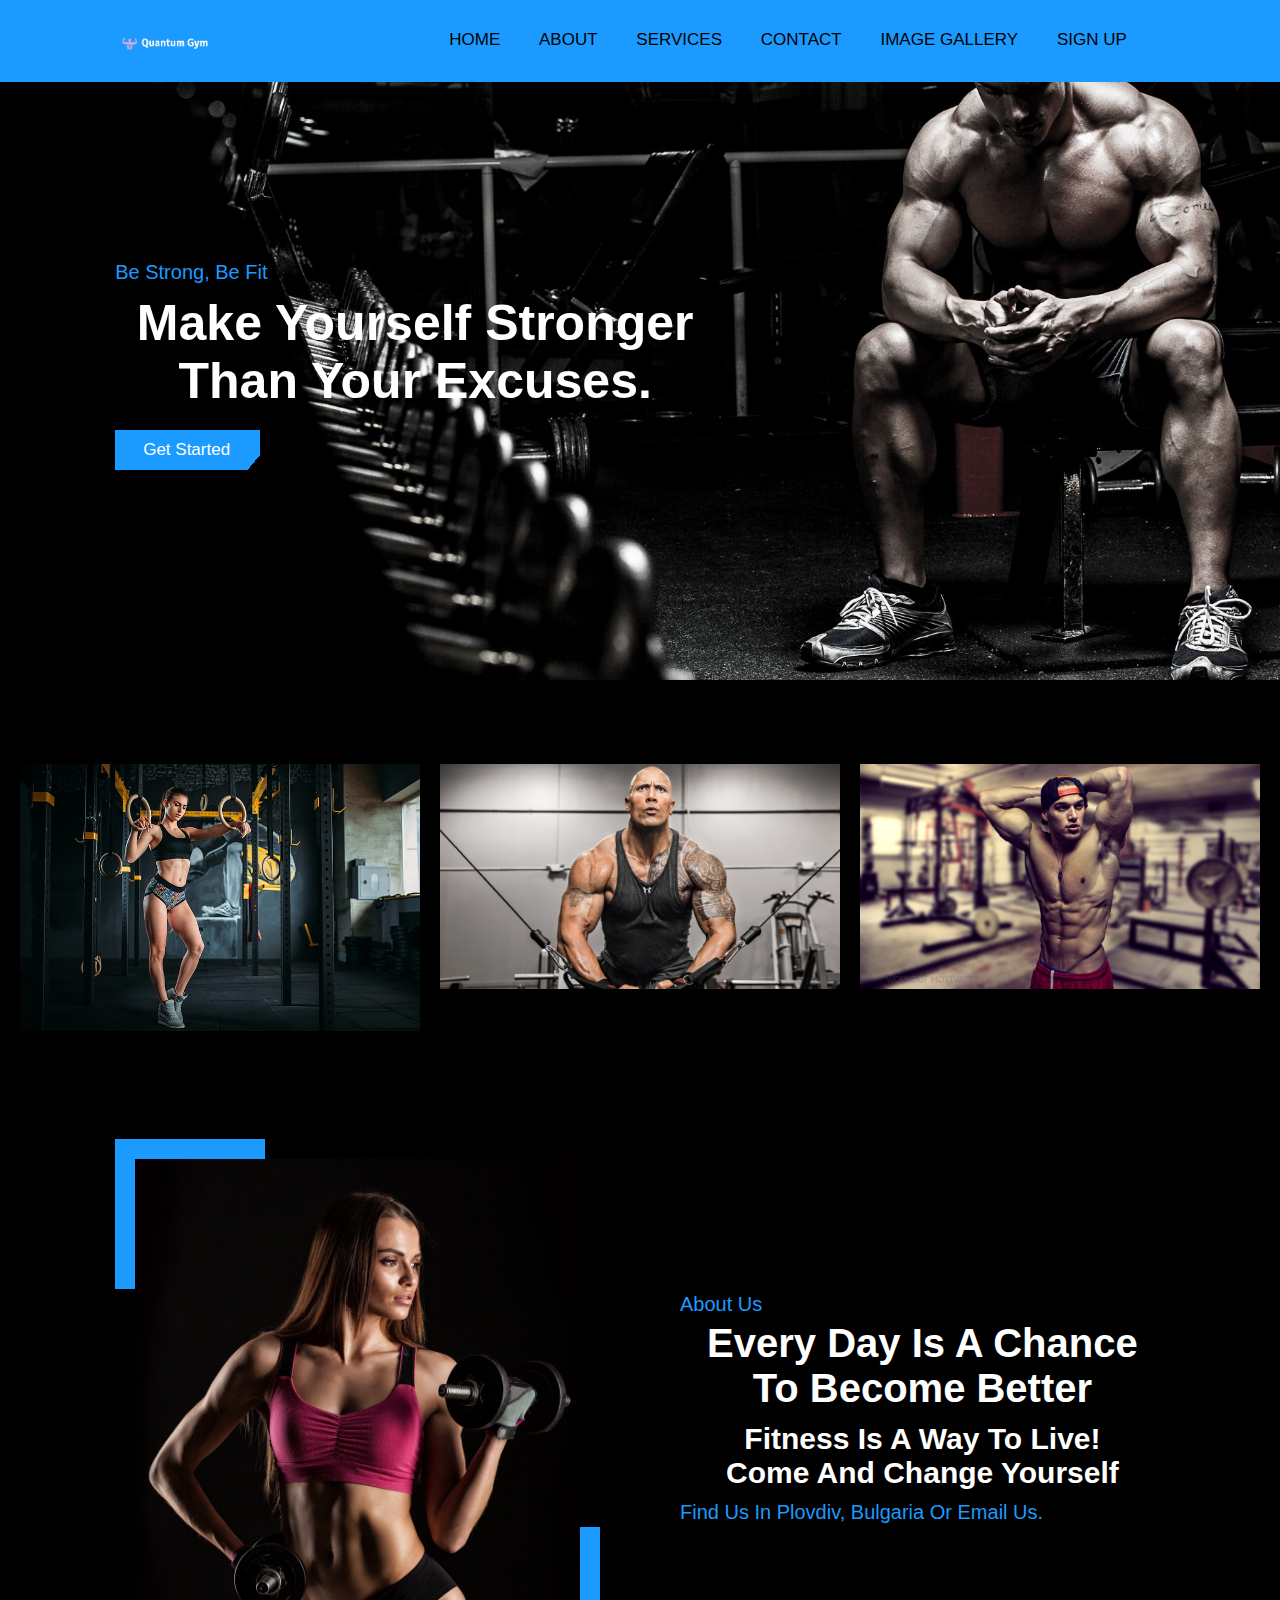
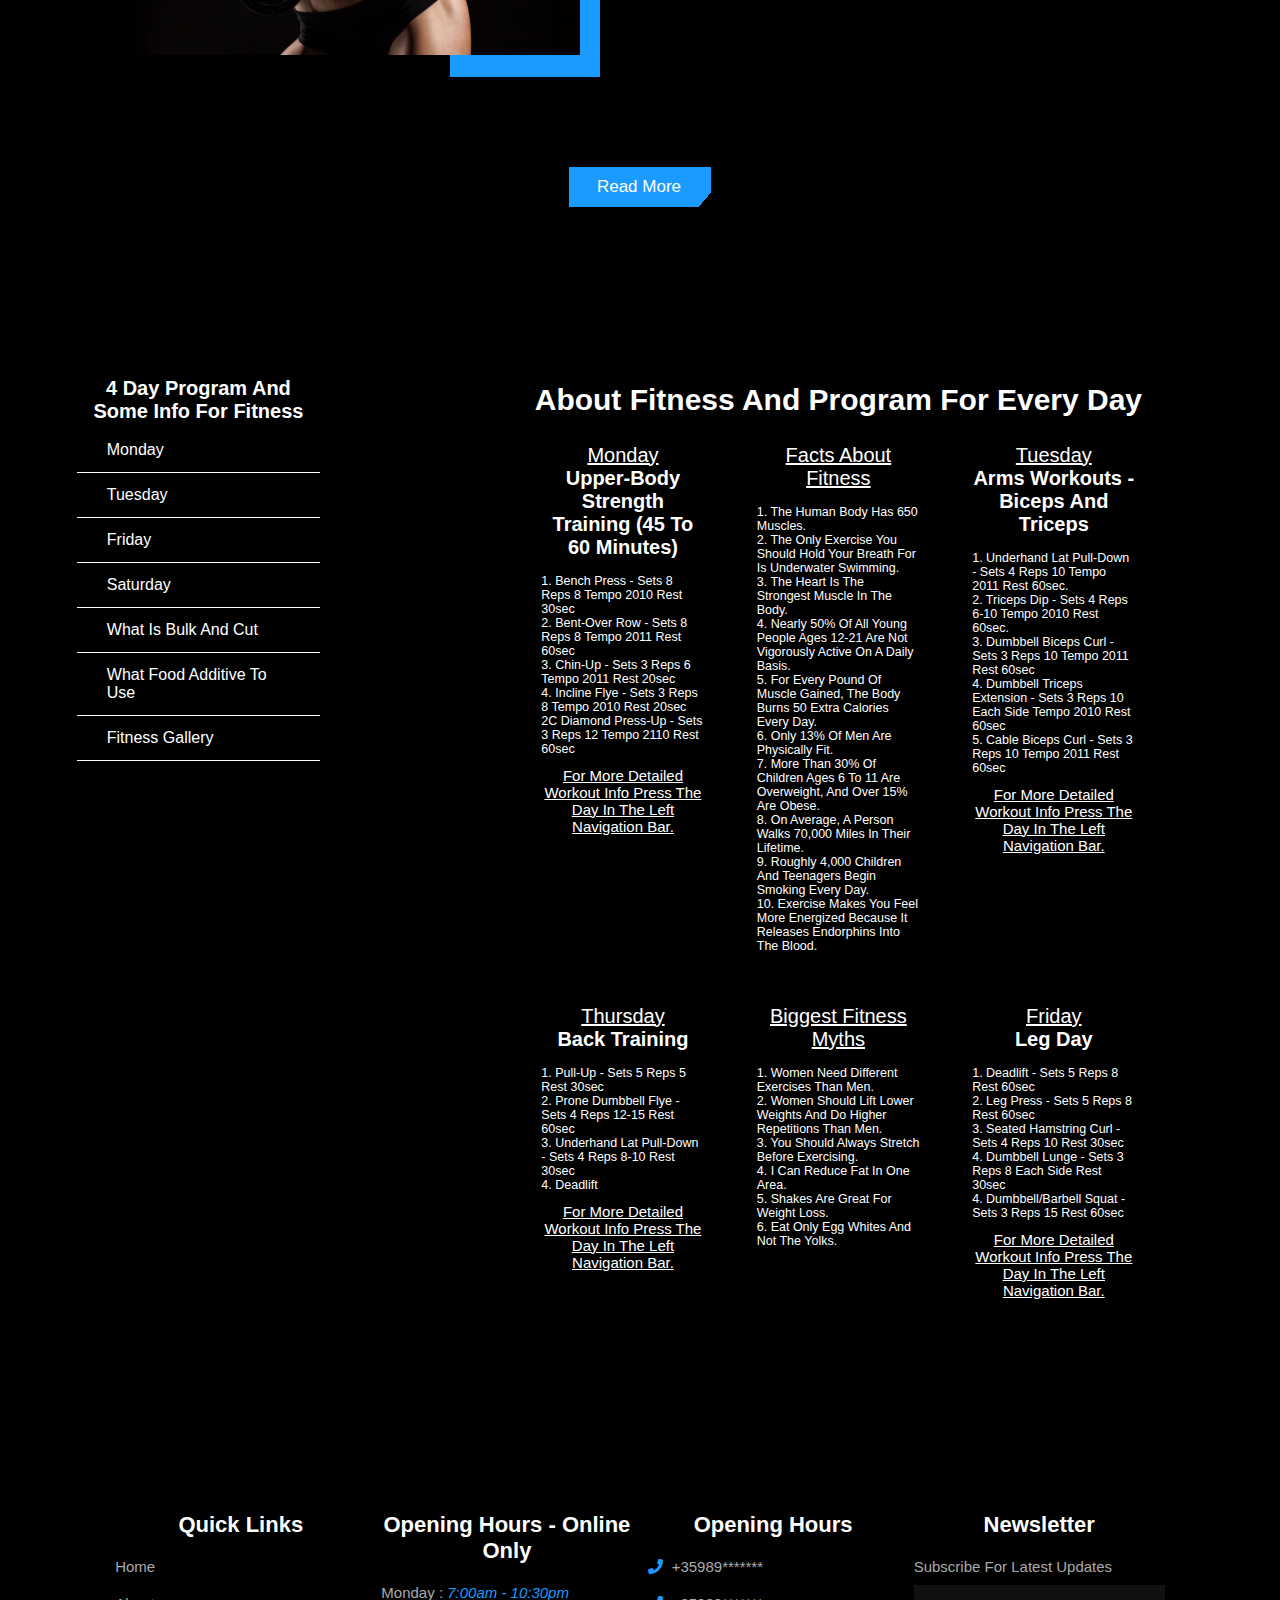
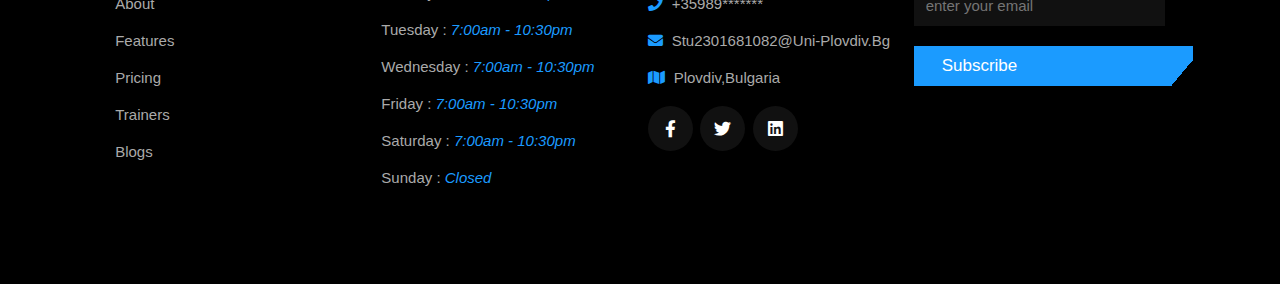
<file: fitness website/index.html>
<!DOCTYPE html>
<html lang="en">

<head>
    <meta charset="utf-8">
    <meta name="viewport" content="width=device-width, initial-scale=1">
    <meta http-equiv="X-UA-Compatible" content="IE=edge" />
    <title>Quantum Gym</title>


    <!-- custom css file link  -->
    <link rel="stylesheet" href="css/style.css">
    <link rel="stylesheet" href="https://cdnjs.cloudflare.com/ajax/libs/font-awesome/5.15.3/css/all.min.css" /> <!--Font Awesome-->
    <link rel="shortcut icon" type="image/png" href="images/favicon.png">
</head>

<body>
    <!-- header section starts     -->
    <div class="header-container">
        <header class="header">
            <img src="images/logo3.png" class="logo">
            <nav>
                <input type="checkbox" id="check">
                <label for="check" class="checkbtn">
                    <i class="fas fa-bars"></i>
                </label>
                <ul>
                    <li><a href="index.html#home">Home</a></li>
                    <li><a href="about.html">About</a></li>
                    <li><a href="index.html#sectionaside">Services</a></li>
                    <li><a href="index.html#footer">Contact</a></li>
                    <li><a href="imagegallery.html">Image gallery</a></li>
                    <li><a href="slidingsignup.html">Sign Up</a></li>
                </ul>
            </nav>
        </header>
    </div>
    <!-- header section ends     -->
   <div>

   </div>
    <!-- home section starts  -->

    <div class="content-container">
        <section class="home" id="home">
            <div class="swiper-slide homee" style="background: url(images/main.jpg) no-repeat;">
                <div class="content">
                    <span>be strong, be fit</span>
                    <h3>Make yourself stronger than your excuses.</h3>
                    <a href="slidingsignup.html" class="btn">get started</a>
                </div>
            </div>
        </section>
    
        <!-- home section ends -->
    
        <!-- about section starts  -->
        <div class="container">
            <div class="gallery">
    
                <div class="gallery-item">
                   <li><a href="images/4.jpg"> <img class="gallery-image" src="images/4.jpg"></a></li>
                </div>
                <div class="gallery-item">
                    <li>  <a href="images/2.jpg"> <img class="gallery-image" src="images/2.jpg"></a></li>
                </div>
                <div class="gallery-item">
                    <li><a href="images/6.jpg"> <img class="gallery-image" src="images/6.jpg"></a></li>
                </div>
            </div>
        </div>
        <section class="about" id="about">
    
            <div class="image">
                <img src="images/left.jpg" alt="">
            </div>
    
            <div class="content">
                <span>about us</span>
                <h1 class="title">Every day is a chance to become better</h1>
                <br>
                <h3>Fitness is a way to live! <br>Come and change yourself</h3> <br>
                <span>Find us in Plovdiv, Bulgaria or email us.</span> 
            </div>
            <div>
                <a href="#" class="btn">read more</a>
            </div>
    
        </section>
    
        <!-- about section ends -->
      <!-- aside section  -->
        <div id="sectionaside">
            <aside id="aside1">
                <div class="wrapper">
                    <div class="sidebar">
                        <div class="row">
                            <h3>4 day Program and some info for fitness</h3>
                            <ul>
                                <li>
                                    <a href="#">
                                        <span class="item">Monday</span>
                                    </a>
                                </li>
                                <li>
                                    <a href="#">
                                        <span class="item">Tuesday </span>
                                    </a>
                                </li>
                                <li>
                                    <a href="#">
                                        <span class="item">Friday</span>
                                    </a>
                                </li>
                                <li>
                                    <a href="#">
                                        <span class="item">Saturday</span>
                                    </a>
                                </li>
                                <li>
                                    <a href="#">
                                        <span class="item">What is Bulk and Cut</span>
                                    </a>
                                </li>
                                <li>
                                    <a href="#">
                                        <span class="item">What Food Additive to use</span>
                                    </a>
                                </li>
                                <li>
                                    <a href="#">
                                        <span class="item">Fitness gallery</span>
                                    </a>
                                </li>
                            </ul>
                        </div>
                    </div>
    
                    <iframe id="video" src="https://www.youtube.com/embed/eTxO5ZMxcsc" title="YouTube video player"
                        frameborder="0"
                        allow="accelerometer; autoplay; clipboard-write; encrypted-media; gyroscope; picture-in-picture"
                        allowfullscreen></iframe>
                </div>
    
            </aside>
              <!-- aside section end  -->
                    <!-- 3 column section  -->
            <section>
                <div class="facts">
                    <h3>About Fitness and program for every day</h3>
                </div>
                <div id="main">
                    <div class="sectiondiv">
                        <h4>Monday</h4>
                        <h1>Upper-body strength training (45 to 60 minutes)</h1>
    
                        <p class="paragraph"> 1. Bench press - Sets 8 Reps 8 Tempo 2010 Rest 30sec <br> 2. Bent-over row -
                            Sets 8 Reps 8 Tempo 2011 Rest 60sec<br> 3. Chin-up - Sets 3 Reps 6 Tempo 2011 Rest 20sec<br> 4.
                            Incline flye - Sets 3 Reps 8 Tempo 2010 Rest 20sec <br> 2C
                            Diamond press-up - Sets 3 Reps 12 Tempo 2110 Rest 60sec <br>
                        </p>
                        <br>
                        <h5>
                            For more detailed workout info press the day in the left navigation bar.
                        </h5>
                    </div>
                        <div class="sectiondiv">
    
                            <h4>Facts about fitness</h4>
    
                            <p class="paragraph">1. The human body has 650 muscles. <br>2. The only exercise you should hold
                                your breath for is underwater swimming.<br> 3. The heart is the strongest muscle in the body.
                                <br>4. Nearly 50% of all young people ages 12-21 are not vigorously active on a daily basis.
                                <br> 5. For every pound of muscle gained, the body burns 50 extra calories every day.<br> 6.
                                Only 13% of men are physically fit.<br> 7. More than 30% of children ages 6 to 11 are
                                overweight, and over 15% are obese.<br> 8. On average,
                                a person walks 70,000 miles in their lifetime.<br> 9. Roughly 4,000 children and teenagers begin
                                smoking every day.<br> 10. Exercise makes you feel more energized because it releases endorphins
                                into the blood.
                            </p>
    
                        </div>
                    <div class="sectiondiv">
                        <h4>Tuesday</h4>
                        <h1>Arms workouts - Biceps And Triceps</h1>
                        <p class="paragraph">1. Underhand lat pull-down - Sets 4 Reps 10 Tempo 2011 Rest 60sec. <br> 2.
                            Triceps dip - Sets 4 Reps 6-10 Tempo 2010 Rest 60sec. <br> 3. Dumbbell biceps curl - Sets 3 Reps
                            10 Tempo 2011 Rest 60sec <br> 4. Dumbbell triceps extension - Sets
                            3 Reps 10 each side Tempo 2010 Rest 60sec<br> 5. Cable biceps curl - Sets 3 Reps 10 Tempo 2011
                            Rest 60sec<br>
                        </p>
                        <br>
                        <h5>
                            For more detailed workout info press the day in the left navigation bar.
                        </h5>
                    </div>
                    <div class="sectiondiv ">
                        <h4>Thursday</h4>
                        <h1>Back training</h1>
                        <p class="paragraph ">1. Pull-up - Sets 5 Reps 5 Rest 30sec <br> 2. Prone dumbbell flye - Sets 4
                            Reps 12-15 Rest 60sec <br> 3. Underhand lat pull-down - Sets 4 Reps 8-10 Rest 30sec <br> 4.
                            Deadlift
                            <br>
                        </p> <br>
                        <h5>
                            For more detailed workout info press the day in the left navigation bar.
                        </h5>
    
                    </div>
                    <div class="sectiondiv ">
                        <h4>Biggest Fitness Myths</h4>
    
                        <p class="paragraph ">1. Women need different exercises than men. <br> 2. Women should lift lower
                            weights and do higher repetitions than men.<br> 3. You should always stretch before exercising.
                            <br> 4. I can reduce fat in one area. <br> 5. Shakes are great for weight loss. <br> 6. Eat only
                            egg whites and not the yolks. <br>
    
                        </p>
    
                    </div>
                    <div class="sectiondiv ">
                        <h4>Friday</h4>
                        <h1>Leg day</h1>
                        <p class="paragraph ">1. Deadlift - Sets 5 Reps 8 Rest 60sec <br> 2. Leg press - Sets 5 Reps 8 Rest
                            60sec <br> 3. Seated hamstring curl - Sets 4 Reps 10 Rest 30sec <br> 4. Dumbbell lunge - Sets 3
                            Reps 8 each side Rest 30sec <br> 4. Dumbbell/Barbell squat
                            - Sets 3 Reps 15 Rest 60sec</p> <br>
                        <h5>
                            For more detailed workout info press the day in the left navigation bar.
                        </h5>
    
                    </div>
                </div>
            </div>
        </section>
    </div>
      <!-- 3 column section  end-->
    <!-- footer section starts  -->
    <div class="footer-container">
        <section class="footer" id="footer">

            <div class="box-container">
    
                <div class="box">
                    <h3>quick links</h3>
                    <a class="links " href="#home ">home</a>
                    <a class="links " href="#about ">about</a>
                    <a class="links " href="#features ">features</a>
                    <a class="links " href="#pricing ">pricing</a>
                    <a class="links " href="#trainers ">trainers</a>
                    <a class="links " href="#blogs ">blogs</a>
                </div>
    
                <div class="box ">
                    <h3>opening hours - online only</h3>
                    <p> monday : <i> 7:00am - 10:30pm </i> </p>
                    <p> tuesday : <i> 7:00am - 10:30pm </i> </p>
                    <p> wednesday : <i> 7:00am - 10:30pm </i> </p>
                    <p> friday : <i> 7:00am - 10:30pm </i> </p>
                    <p> saturday : <i> 7:00am - 10:30pm </i> </p>
                    <p> sunday : <i> closed </i> </p>
                </div>
    
                <div class="box ">
                    <h3>opening hours</h3>
                    <p> <i class="fas fa-phone "></i> +35989******* </p>
                    <p> <i class="fas fa-phone "></i> +35989******* </p>
                    <p> <i class="fas fa-envelope "></i> stu2301681082@uni-plovdiv.bg </p>
                    <p> <i class="fas fa-map "></i> Plovdiv,Bulgaria </p>
                    <div class="share ">
                        <a href="https://www.facebook.com/" class="fab fa-facebook-f" target="_blank"></a>
                        <a href="https://twitter.com/?lang=bg" class="fab fa-twitter"target="_blank"></a>
                        <a href="https://www.linkedin.com/" class="fab fa-linkedin" target="_blank"></a>
                    </div>
                </div>
    
                <div class="box ">
                    <h3>newsletter</h3>
                    <p>subscribe for latest updates</p>
                    <form action=" ">
                        <input type="email " name=" " class="email " placeholder="enter your email " id=" ">
                        <input type="submit " value="subscribe " class="btn ">
                    </form>
                </div>
    
            </div>
    
        </section>
    </div>
    



    <!-- footer section ends -->
</body>

</html>
</file>
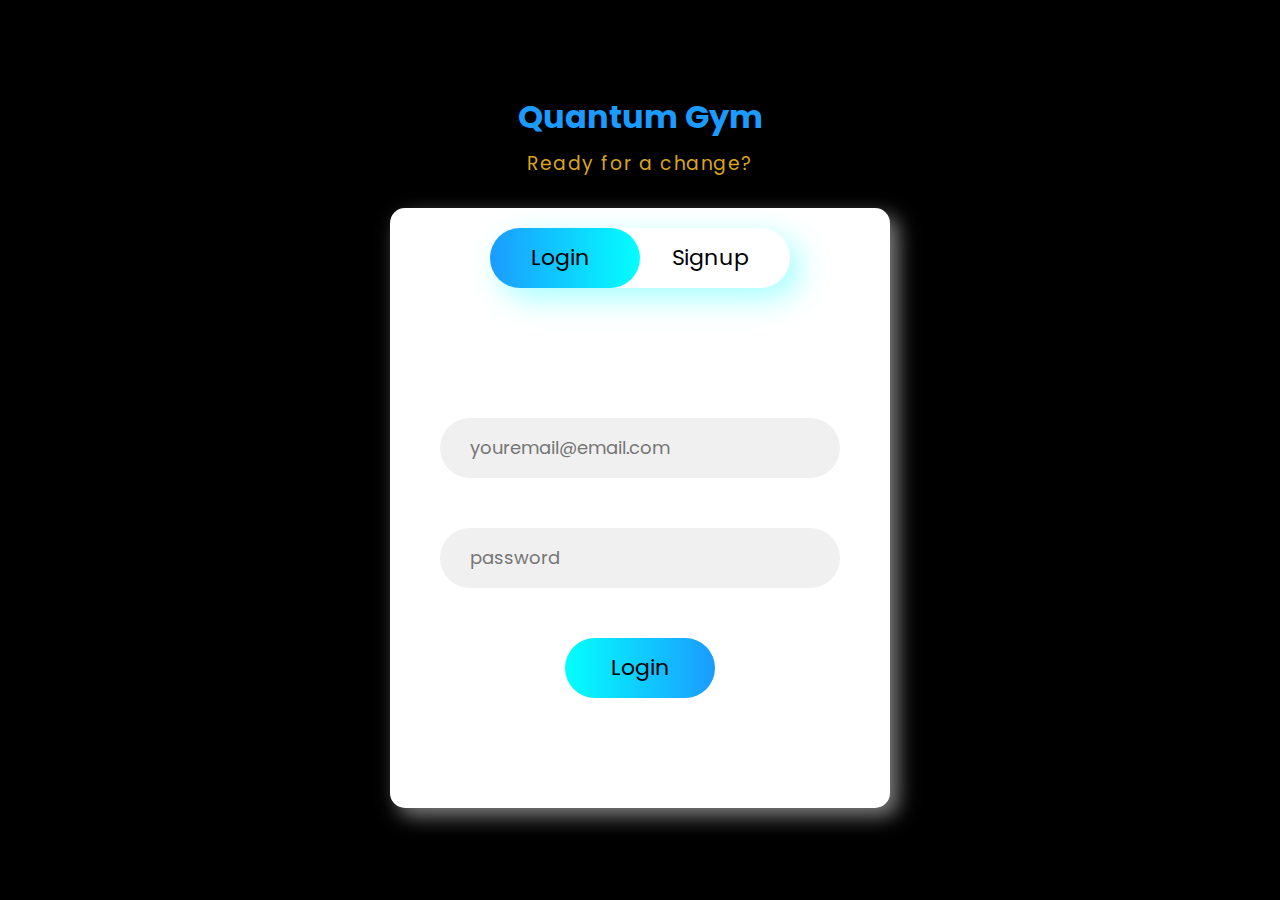
<file: fitness website/slidingsignup.html>
<!DOCTYPE html>
<html lang="en">
<head>
	<meta charset="UTF-8">
	<meta name="viewport"
		content="width=device-width, 
						initial-scale=1.0">
	<title>Quantum Gym</title>
	<link rel="stylesheet"
		href="css/sliding-login-and-register.css">

</head>

<body>
	<header>
		<h1 class="heading">Quantum Gym</h1>
		<h3 class="title">Ready for a change?</h3>
	</header>

	<!-- container div -->
	<div class="container">

		<!-- upper button section to select
			the login or signup form -->
		<div class="slider"></div>
		<div class="btn">
			<button class="login">Login</button>
			<button class="signup">Signup</button>
		</div>

		<!-- Form section that contains the
			login and the signup form -->
		<div class="form-section">

			<!-- login form -->
			<form id="loginForm" method="post">
				<div class="login-box">
					<input type="email"
						class="email ele"
						name="email"
						id="email"
						placeholder="youremail@email.com">
					<input type="password"
						class="password ele"
						name="password"
						id="password"
						placeholder="password">
					<button class="clkbtn" type="button" onclick="validateLoginForm()">Login</button>
				</div>
			</form>

			<!-- signup form -->
			<form>
				<div class="signup-box">
					<input type="text"
						class="name ele"
						id="register-name"
						placeholder="Enter your name">
					<input type="email"
						class="email ele"
						id="register-email"
						placeholder="youremail@email.com">
					<input type="password"
						class="password ele"
						id="register-password"
						placeholder="password">
					<input type="password"
						id="register-confirm-password"
						class="password ele"
						placeholder="Confirm password">
					<button class="clkbtn" type="button" onclick="validateRegister()">Signup</button>
				</div>
			</form>
		</div>
	</div>
	<script src="js/register-login-form.js"></script>

    <script src="js/login-validation.js"></script>
	<script>
		function validateLoginForm() {
		  validateForm();
		}
	</script>

	<script src="js/register-validation.js"></script>
	<script>
		function validateRegister() {
			validateRegisterForm();
		}
	</script>
</body>
</html>
</file>
<file: fitness website/css/style.css>
* {
    font-family: 'Nunito', sans-serif;
    margin: 0;
    padding: 0;
    -webkit-box-sizing: border-box;
    box-sizing: border-box;
    text-decoration: none;
    outline: none;
    border: none;
    text-transform: capitalize;
    -webkit-transition: all .2s linear;
    transition: all .2s linear;
  }

  html {
    font-size: 62.5%;
    scroll-behavior: smooth;
    scroll-padding-top: 5rem;
    overflow-x: hidden;
  }

  html::-webkit-scrollbar {
    width: 1rem;
  }

  html::-webkit-scrollbar-track {
    background: #000;
  }

  html::-webkit-scrollbar-thumb {
    background: #1b9bff;
  }

  body {
    background: #000;
  }

  section {
    padding: 5rem 9%;
  }

  .heading {
    text-align: center;
    margin-bottom: 3rem;
    position: relative;
  }

  .btn {
    margin-top: 1rem;
    display: inline-block;
    padding: 1rem 2.8rem;
    padding-right: 3rem;
    background: linear-gradient(130deg, #1b9bff 93%, transparent 90%);
    color: #fff;
    cursor: pointer;
    font-size: 1.7rem;
  }

  .btn:hover {
    -webkit-transform: scale(1.1);
    transform: scale(1.1);
  }

  /*Header*/

  .header {
    position: fixed;
    top: 0;
    left: 0;
    right: 0;
    display: -webkit-box;
    display: -ms-flexbox;
    display: flex;
    -webkit-box-align: center;
    -ms-flex-align: center;
    align-items: center;
    -webkit-box-pack: justify;
    -ms-flex-pack: justify;
    justify-content: space-between;
    padding: 0 9%;
    z-index: 10000;
    background: #1b9bff;
  }

  .header .logo {
    width: 100px;
  }

  nav ul {
    float: right;
    margin-right: 20px;
  }

  nav ul li {
    display: inline-block;
    line-height: 80px;
    margin: 0 5px;
  }

  nav ul li a {
    color: black;
    font-size: 17px;
    padding: 7px 13px;
    border-radius: 3px;
    text-transform: uppercase;
  }

  a.active, a:hover {
    background: white;
    transition: .5s;
  }

  .checkbtn {
    font-size: 30px;
    color: white;
    float: right;
    line-height: 80px;
    margin-right: 40px;
    cursor: pointer;
    display: none;
  }

  #check {
    display: none;
  }

  
  /*Home*/

  .home {
    padding: 0;
    margin-top: 5rem;
  }

  .home .homee {
    min-height: 70vh;
    background-size: cover !important;
    background-position: center !important;
    padding: 2rem 9%;
    display: -webkit-box;
    display: -ms-flexbox;
    display: flex;
    -webkit-box-align: center;
    -ms-flex-align: center;
    align-items: center;
  }

  .home .homee .content {
    width: 60rem;
  }

  .home .homee .content span {
    font-size: 2rem;
    color: #1b9bff;
    display: block;
  }

  .home .homee .content h3 {
    font-size: 5rem;
    color: #fff;
    padding: 1rem 0;
  }

  /*About section */
  .container {
    max-width: 100%;
    margin: 0 auto;
    padding: 2rem 2rem 2rem;
      margin-top: 5%;
  }
  .gallery {
    display: flex;
    flex-wrap: wrap;
    margin: -1rem -1rem;
  }
  
  
  .gallery-item {
    flex: 5 0 24rem;
    margin: 1rem;
    box-shadow: 0.3rem 0.4rem 0.4rem rgba(0, 0, 0, 0.4);
    overflow: hidden;
  }
  
  .gallery-image {
    display: block;
    width: 100%;
    height: 100%;
    object-fit: cover;
    transition: transform 400ms ease-out;
  }
  .gallery-image:hover {
    transform: scale(1.15);
  }
  .about {
    display: -webkit-box;
    display: -ms-flexbox;
    display: flex;
    -webkit-box-align: center;
    -ms-flex-align: center;
    align-items: center;
    -ms-flex-wrap: wrap;
    flex-wrap: wrap;
    gap: 8rem;
  }

  .about .image {
    -webkit-box-flex: 1;
    -ms-flex: 1 1 42rem;
    flex: 1 1 42rem;
    position: relative;
  }

  .about .image::before,
  .about .image::after {
    content: '';
    position: absolute;
    z-index: -1;
    background: #1b9bff;
    height: 15rem;
    width: 15rem;
  }

  .about .image::before {
    top: 0;
    left: 0;
  }

  .about .image::after {
    bottom: 0;
    right: 0;
  }

  .about .image img {
    width: 100%;
    padding: 2rem;
  }

  .about .content {
    -webkit-box-flex: 1;
    -ms-flex: 1 1 42rem;
    flex: 1 1 42rem;
  }

  .about .content span {
    font-size: 2rem;
    color: #1b9bff;
    text-align: center;
  }

  .about .content .title {
    font-size: 4rem;
    color: #fff;
    margin-top: .5rem;
  }

  h3 {
    text-align: center;
    font-size: 3rem;
    font-family: "Work Sans", sans-serif;
  }

  /*INFO*/

  #sectionaside {
    display: flex;
    flex-wrap: wrap;
  }

  #aside1 {
    width: 25%;
    height: 100%;
    margin: 3%;
    padding: 3%;
  }

  .wrapper .sidebar h3 {
    font-size: 2rem;
    text-align: center;
    font-family: "Work Sans", sans-serif;
    color: #fff;
    padding: 5px;
  }

  .wrapper .sidebar ul li a {
    display: block;
    padding: 13px 30px;
    border-bottom: 1px solid #ffffff;
    color: rgb(255, 255, 255);
    font-size: 16px;
  }
  .wrapper .sidebar ul li a:hover {
    display: block;
    padding: 13px 30px;
    border-bottom: 1px solid #ffffff;
    color: #ffffff;
    background: #1b9bff;
    font-size: 16px;
  }

  #video {
    width: 100%;
    height: 300px;
    padding-top: 30px;
  }

  /* infos */

  section {
    flex: 60%;
    flex-wrap: wrap;
    justify-content: center;
    margin-top: 3%;
    margin-bottom: 3%;
    color: #ffffff;
  }

  .facts {
    font-size: 2rem;
    text-align: center;
    font-family: "Work Sans", sans-serif;
    color: #fff;
    font-weight: 400;
  }

  #main {
    display: flex;
    justify-content: center;
    flex-wrap: wrap;
  }

  .sectiondiv {
    width: 27%;
    padding: 1%;
    margin: 3%;
  }

  h4 {
    font-size: 2rem;
    text-align: center;
    font-family: "Work Sans", sans-serif;
    color: #fff;
    font-weight: 100;
    text-decoration: underline;
  }

  h1 {
    text-align: center;
  }

  .sectiondiv .paragraph {
    padding-top: 15px;
    font-size: 1.25rem;
    font-family: "Work Sans", sans-serif;
  }

  h5 {
    font-size: 1.5rem;
    text-align: center;
    font-family: "Work Sans", sans-serif;
    color: #fff;
    font-weight: 100;
    text-decoration: underline;
  }

  #left {
    text-align: left;
  }

  /* Footer */

  .footer .box-container {
    display: -ms-grid;
    display: grid;
    -ms-grid-columns: (minmax(25rem, 1fr))[auto-fit];
    grid-template-columns: repeat(auto-fit, minmax(25rem, 1fr));
    gap: 1.5rem;
  }

  .footer .box-container .box h3 {
    font-size: 2.2rem;
    color: #fff;
    padding: 1rem 0;
  }

  .footer .box-container .box .links {
    font-size: 1.5rem;
    display: block;
    color: #aaa;
    padding: 1rem 0;
  }

  .footer .box-container .box .links:hover {
    color: #1b9bff;
  }

  .footer .box-container .box p {
    font-size: 1.5rem;
    color: #aaa;
    padding: 1rem 0;
  }

  .footer .box-container .box p i {
    padding-right: .5rem;
    color: #1b9bff;
  }

  .footer .box-container .box .share {
    padding: 1rem 0;
  }

  .footer .box-container .box .share a {
    height: 4.5rem;
    width: 4.5rem;
    line-height: 4.5rem;
    font-size: 1.7rem;
    color: #fff;
    background: #111;
    border-radius: 50%;
    margin-right: .5rem;
    text-align: center;
  }

  .footer .box-container .box .share a:hover {
    background: #1b9bff;
  }

  .footer .box-container .box form .email {
    margin-bottom: 1rem;
    width: 100%;
    background: #111;
    padding: 1.2rem;
    font-size: 1.5rem;
    color: #fff;
    text-transform: none;
  }

  .credit {
    font-size: 2rem;
    text-align: center;
    padding: 2rem;
    color: #fff;
    background: #111;
    line-height: 1.5;
  }


  /* Media quiries */

  @media (max-width: 991px) {
    html {
      font-size: 55%;
      scroll-padding: 7rem;
    }

    .header {
      padding: 0 2rem;
    }

    @media (max-width: 768px) {
      .header .menu {
        position: absolute;
        top: 99%;
        left: 0;
        right: 0;
        background: #fff;
        border-bottom: 0.1rem solid rgba(0, 0, 0, 0.3);
        -webkit-clip-path: polygon(0 0, 100% 0, 100% 0, 0 0);
        clip-path: polygon(0 0, 100% 0, 100% 0, 0 0);
      }

      .header .menu.active {
        -webkit-clip-path: polygon(0 0, 100% 0, 100% 100%, 0% 100%);
        clip-path: polygon(0 0, 100% 0, 100% 100%, 0% 100%);
      }

      .header .menu a {
        font-size: 2rem;
        margin: 2rem;
        display: block;
      }

      section {
        padding: 3rem 2rem;
      }

      .home .homee {
        padding: 2rem 5%;
      }

      .home .homee .content {
        width: 50rem;
      }

      .home .homee .content h3 {
        font-size: 4rem;
      }

      .about {
        gap: 3rem;
      }

      .about .image {
        margin-top: 5rem;
      }

      .about .content .title {
        font-size: 3rem;
      }

      @media only screen and (max-width: 920px){
        .sectiondiv{
          width: 38%;
        }
      }
      @media only screen and (max-width: 700px){
        #aside1{
          width: 100%;
        }
      }

      @media only screen and (max-width: 715px) {


       .sectiondiv{
          width: 100%;
        }
        #aside1{
          width: 100%;
        } 
        @media (max-width: 952px) {
          nav ul li a {
            font-size: 16px;
          }
        }

        @media (max-width: 715px) {
          .checkbtn {
            display: block;
          }
         nav ul {
            position: fixed;
            width: 100%;
            height: 100vh;
            background: #1b9bff;
            top: 80px;
            left: -100%;
            text-align: center;
            transition: all .5s;
          }

          nav ul li {
            display: block;
            margin: 50px 0;
            line-height: 30px;
          }

          nav ul li a {
            font-size: 20px;
          }

          a:hover {
            background: #000000;
            color: #ffffff;
          }

          #check:checked~ul {
            left: 0;
          }

          .footer
          {
            display: flex;
          }
        }
      }
    }
  }
</file>
<file: fitness website/css/sliding-login-and-register.css>
@import url(
"https://fonts.googleapis.com/css2?family=Poppins:ital,wght@0,100;0,200;0,300;0,400;0,500;0,600;0,700;0,800;0,900;1,100;1,200;1,300;1,400;1,500;1,600;1,700;1,800;1,900&display=swap");

* {
	margin: 0;
	padding: 0;
	box-sizing: border-box;
	font-family: "Poppins", sans-serif;
}

body {
	height: 100vh;
	width: 100vw;
	display: flex;
	justify-content: center;
	align-items: center;
	flex-direction: column;
	gap: 30px;
	background-color: black;
}

header {
	width: 100%;
	display: flex;
	flex-direction: column;
	align-items: center;
	justify-content: center;
	gap: 8px;
}

.heading {
	color: #1b9bff;
}

.title {
    color: goldenrod;
	font-weight: 400;
	letter-spacing: 1.5px;
}

.container {
	height: 600px;
	width: 500px;
	background-color: white;
	box-shadow: 8px 8px 20px rgb(128, 128, 128);
	position: relative;
	overflow: hidden;
    border-radius: 15px;
}

.btn {
	height: 60px;
	width: 300px;
	margin: 20px auto;
	box-shadow: 10px 10px 30px #03ffff5c;
	border-radius: 50px;
	display: flex;
	justify-content: space-around;
	align-items: center;
}

.login,
.signup {
	font-size: 22px;
	border: none;
	outline: none;
	background-color: transparent;
	position: relative;
	cursor: pointer;
}

.slider {
	height: 60px;
	width: 150px;
	border-radius: 50px;
    background-image: linear-gradient(to right,
    #1B9BFF,
    #03ffff);
	/* background-image: linear-gradient(to right,
			rgb(255, 195, 110),
			rgb(255, 146, 91)); */
	position: absolute;
	top: 20px;
	left: 100px;
	transition: all 0.5s ease-in-out;
}

.moveslider {
	left: 250px;
}

.form-section {
	height: 500px;
	width: 1000px;
	padding: 20px 0;
	display: flex;
	position: relative;
	transition: all 0.5s ease-in-out;
	left: 0px;
}

.form-section-move {
	left: -500px;
}

.login-box,
.signup-box {
	height: 100%;
	width: 500px;
	display: flex;
	flex-direction: column;
	align-items: center;
	justify-content: center;
	padding: 0px 40px;
}

.login-box {
	gap: 50px;
}

.signup-box {
	gap: 30px;
}

.ele {
	height: 60px;
	width: 400px;
	outline: none;
	border: none;
	color: rgb(77, 77, 77);
	background-color: rgb(240, 240, 240);
	border-radius: 50px;
	padding-left: 30px;
	font-size: 18px;
}

.clkbtn {
	height: 60px;
	width: 150px;
	border-radius: 50px;
	background-image: linear-gradient(to right,
    #03ffff,
    #1B9BFF);
	font-size: 22px;
	border: none;
	cursor: pointer;
}

/* For Responsiveness of the page */

@media screen and (max-width: 650px) {
	.container {
		height: 600px;
		width: 300px;
	}

	.title {
		font-size: 15px;
	}

	.btn {
		height: 50px;
		width: 200px;
		margin: 20px auto;
	}

	.login,
	.signup {
		font-size: 19px;
	}

	.slider {
		height: 50px;
		width: 100px;
		left: 50px;
	}

	.moveslider {
		left: 150px;
	}

	.form-section {
		height: 500px;
		width: 600px;
	}

	.form-section-move {
		left: -300px;
	}

	.login-box,
	.signup-box {
		height: 100%;
		width: 300px;
	}

	.ele {
		height: 50px;
		width: 250px;
		font-size: 15px;
	}

	.clkbtn {
		height: 50px;
		width: 130px;
		font-size: 19px;
	}
}

@media screen and (max-width: 320px) {
	.container {
		height: 600px;
		width: 250px;
	}

	.heading {
		font-size: 30px;
	}

	.title {
		font-size: 10px;
	}

	.btn {
		height: 50px;
		width: 200px;
		margin: 20px auto;
	}

	.login,
	.signup {
		font-size: 19px;
	}

	.slider {
		height: 50px;
		width: 100px;
		left: 27px;
	}

	.moveslider {
		left: 127px;
	}

	.form-section {
		height: 500px;
		width: 500px;
	}

	.form-section-move {
		left: -250px;
	}

	.login-box,
	.signup-box {
		height: 100%;
		width: 250px;
	}

	.ele {
		height: 50px;
		width: 220px;
		font-size: 15px;
	}

	.clkbtn {
		height: 50px;
		width: 130px;
		font-size: 19px;
	}
}
</file>
